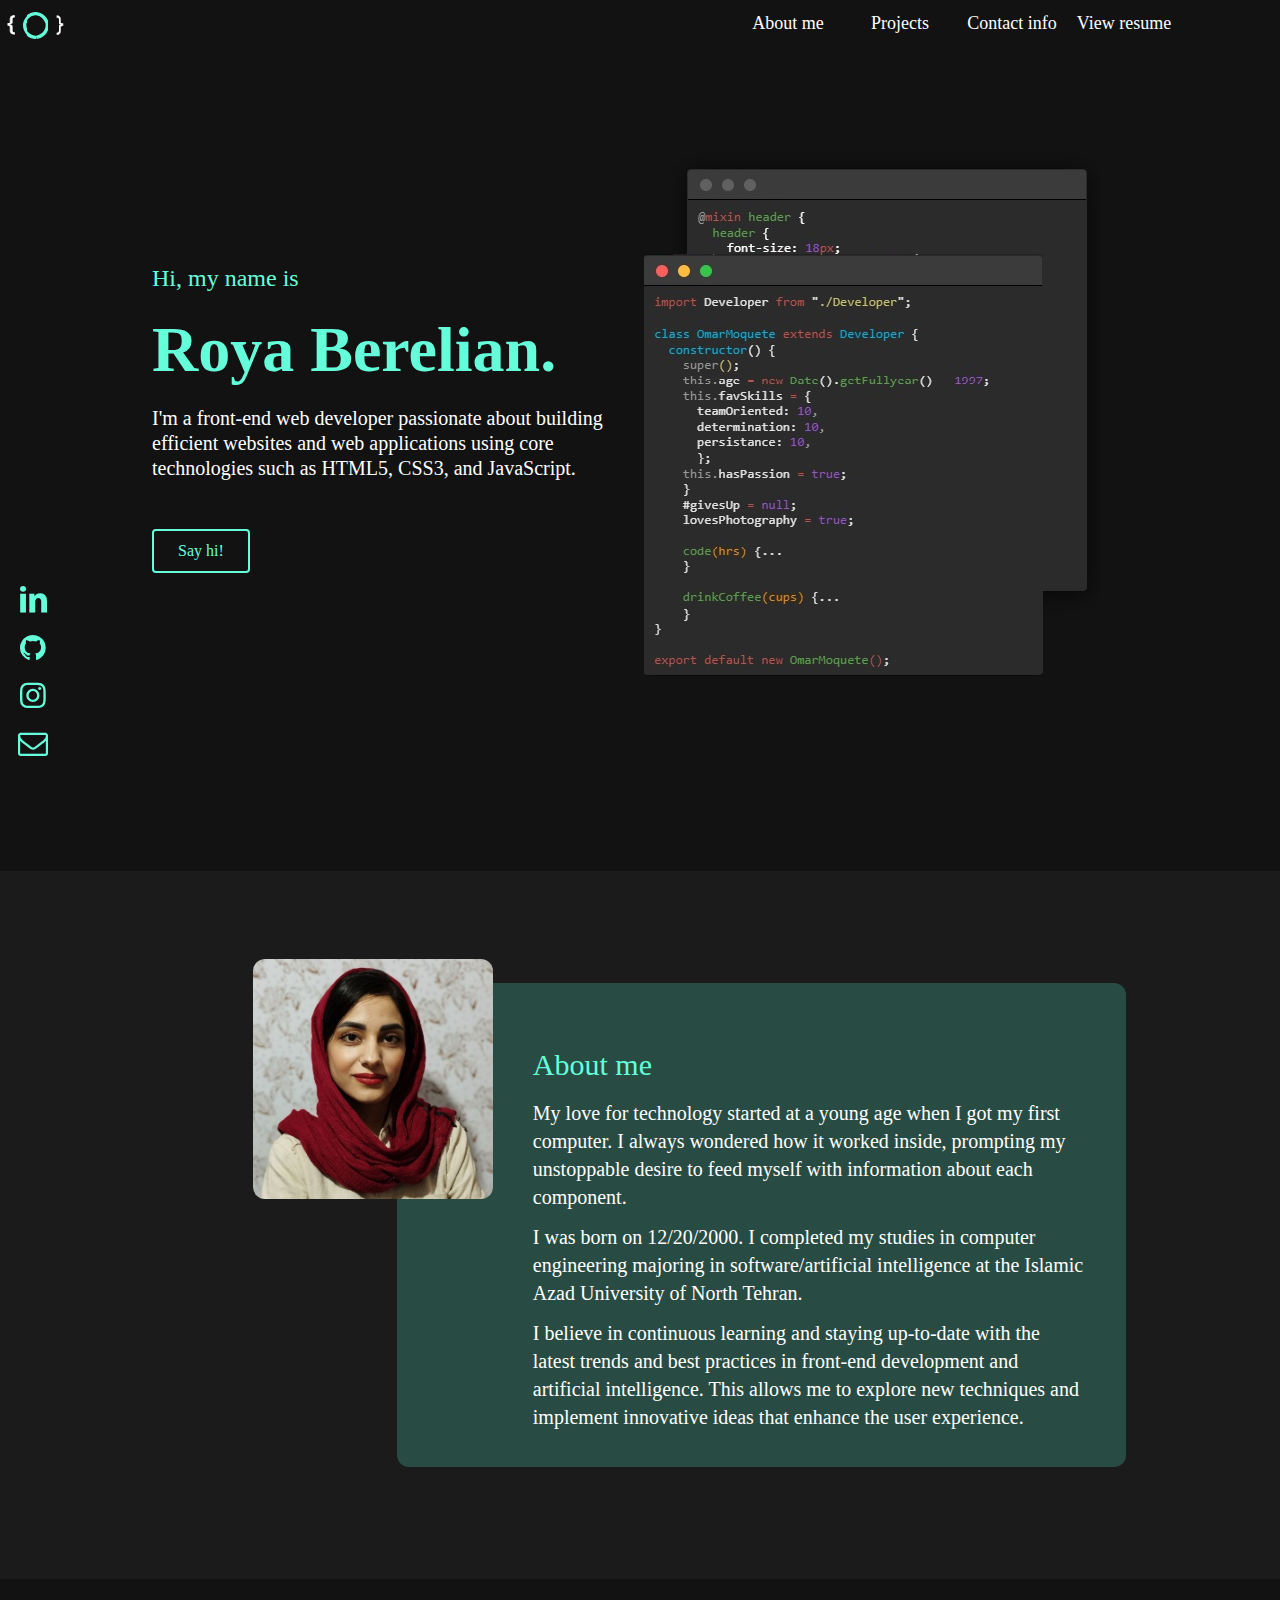
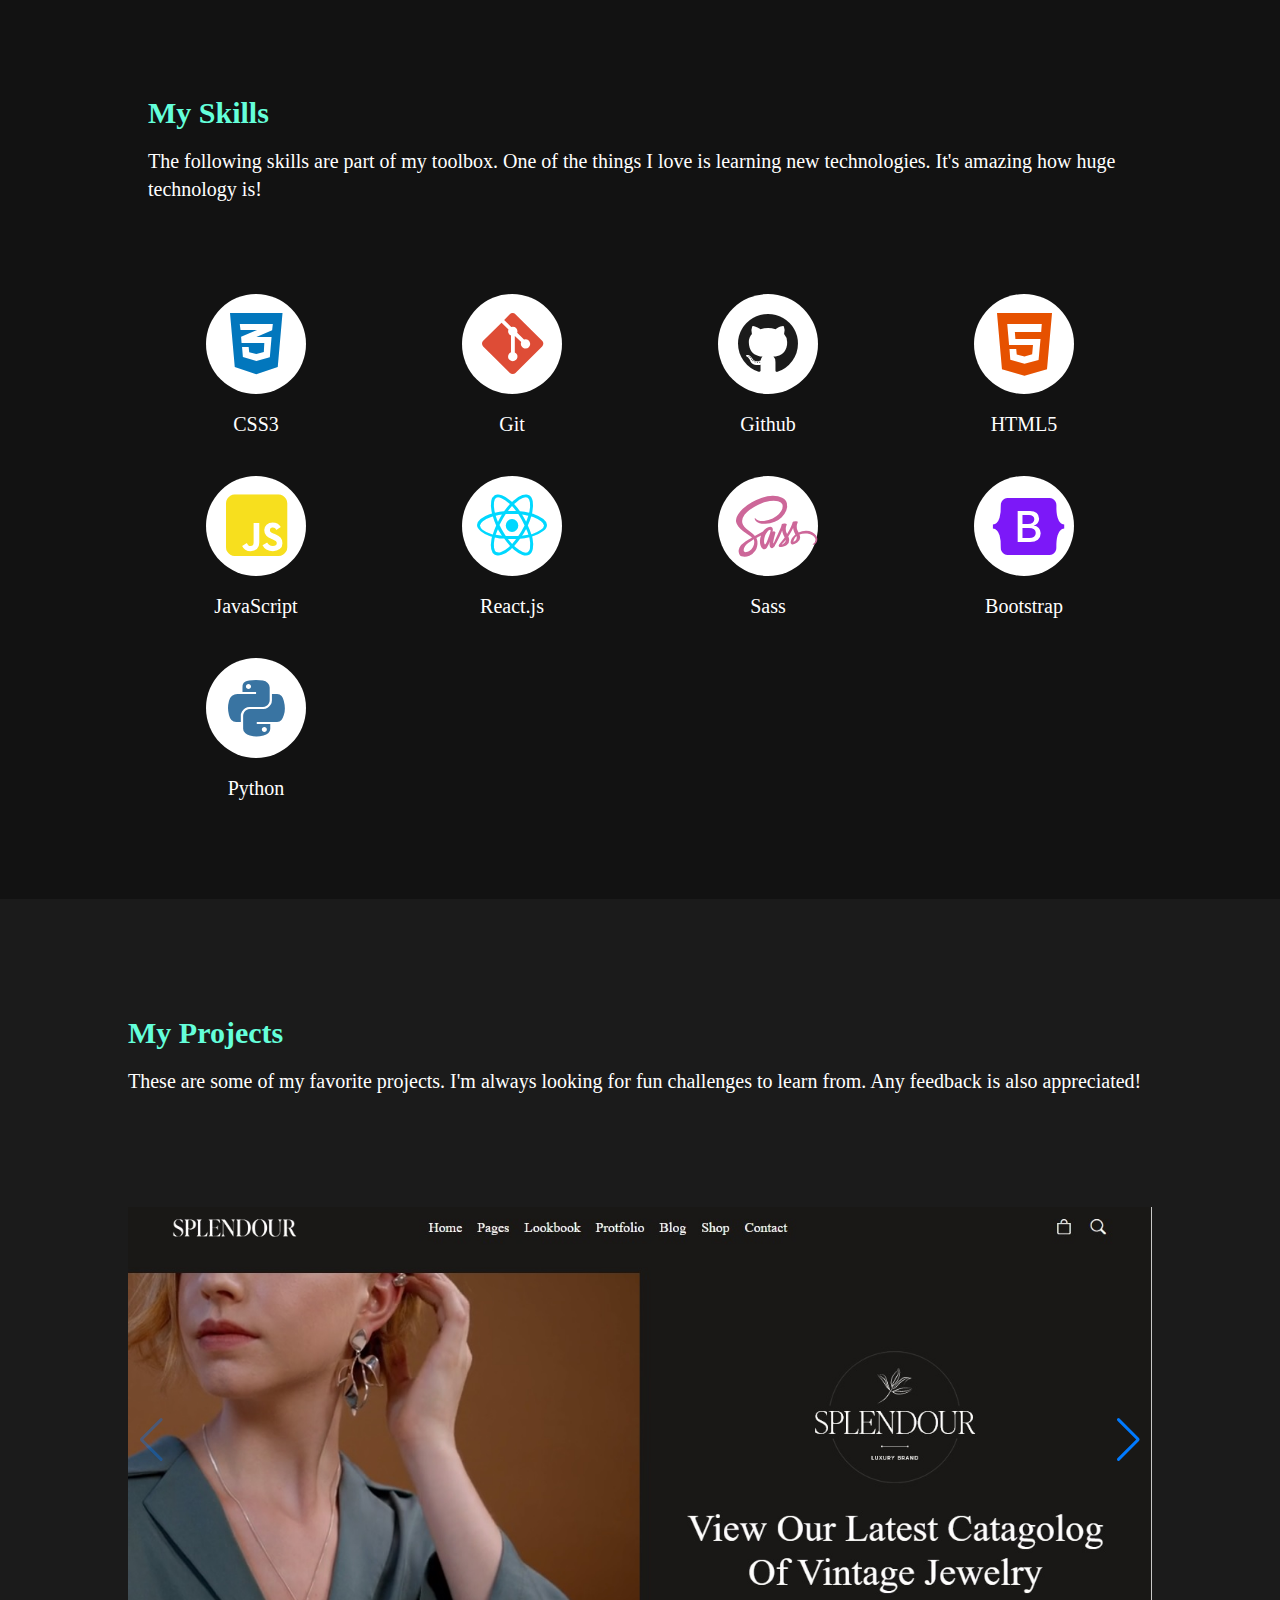
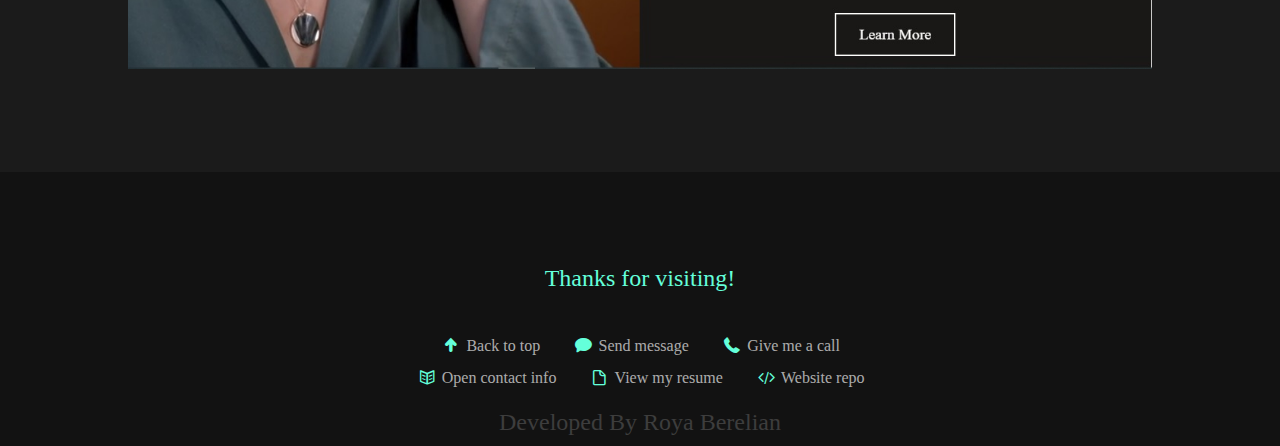
<file: index.html>
<!DOCTYPE html>
<html lang="en">
<head>
    <meta charset="UTF-8">
    <meta name="viewport" content="width=device-width, initial-scale=1.0">
    <title>Document</title>
    <link rel="stylesheet" href="css/output.css">
    <link rel="stylesheet" href="css/fontello-icon/css/fontello.css">
    <link rel="stylesheet" href="https://cdn.jsdelivr.net/npm/swiper@11/swiper-bundle.min.css"/>
    <script src="https://cdn.jsdelivr.net/npm/swiper@11/swiper-bundle.min.js"></script>

    <style>
        
        .swiper {
        width: 100%;
        height: 100%;
        }

        .swiper-slide {
        text-align: center;
        font-size: 18px;
        background: #fff;
        display: flex;
        justify-content: center;
        align-items: center;
        }

        .swiper-slide img {
        display: block;
        width: 100%;
        height: 100%;
        object-fit: cover;
        }
    </style>
</head>
<body>
    <main class="w-full font-font overflow-x-hidden">
        <div class="row bg-bg1">
            <header class="w-full">
                <div class="row w-full justify-between ">
                    <div>
                        <img class="object-cover" src="image/logo2.png" alt="">
                    </div>
                    <div class="flex">
                        <ul class="w-full hidden md:flex *:w-28 ">
                            <li class="flex justify-center items-center text-white text-[18px] hover:text-Aquamarine"><a href="">About me</a></li>
                            <li class="flex justify-center items-center text-white text-[18px] hover:text-Aquamarine"><a href="">Projects</a></li>
                            <li class="flex justify-center items-center text-white text-[18px] hover:text-Aquamarine"><a href="">Contact info</a></li>
                            <li class="flex justify-center items-center text-white text-[18px] hover:text-Aquamarine lg:mr-[100px]"><a href="">View resume</a></li>
                        </ul>
                    </div>
                    <div class="flex md:hidden icon-menu text-white text-3xl m-3"></div>
                </div>
            </header>
            <aside class="fixed bottom-[14vh] left-3">
                <ul class="*:text-Aquamarine *:text-3xl *:mb-3 *:cursor-pointer">
                    <!-- LinkedIn -->
                    <li class="hover:scale-150"><a href="https://www.linkedin.com/in/roya-berelian/" target="_blank"><i class="icon-linkedin "></i></a></li>
                    <!-- GitHub -->
                    <li class="hover:scale-150"><a href="https://github.com/RoyaBerelian" target="_blank"><i class="icon-github-circled"></i></a></li>
                    <!-- Instagram -->
                    <li class="hover:scale-150"><a href="https://www.instagram.com/berelian.web/" target="_blank"><i class="icon-instagram"></i></a></li>
                    <!-- Email -->
                    <li class="hover:scale-150"><a href="https://mail.google.com/royaberelian/" target="_blank"><i class="icon-mail"></i></a></li>

                </ul>
            </aside>
            <!-- ***********section1*********** -->
            <section class="w-full pt-[200px]">
                <div class="row container px-[10vw] mb-[250px] *:w-full *:md:w-1/2 ">
                    <article  class="bg-[#2e2e2e7e] md:bg-[#121212] rounded-2xl">
                        <div class="row *:w-full px-6">
                            <h3 class="text-2xl text-Aquamarine mt-4">Hi, my name is</h3>
                            <h2 class="text-[clamp(2vh,8rem,5vw)] font-extrabold text-Aquamarine my-2">Roya Berelian.</h2>
                            <p class="text-xl text-white font-light leading-tight">I'm a front-end web developer passionate about building efficient websites and web applications using core technologies such as HTML5, CSS3, and JavaScript.
                            </p>
                            <div class="row">
                                <button class="text-Aquamarine border-2 border-Aquamarine rounded w-fit h-fit py-2 px-6 my-12 hover:scale-110 duration-300 hover:bg-Aquamarine/25 ">Say hi!</button>
                            </div>
                        </div>
                    </article>
                    <aside class="hidden md:flex relative">
                        <img class=" absolute -top-24 left-8 z-0" src="image/back.jpg" alt="">
                        <img class=" absolute top-2 left-1 z-10" src="image/front.jpg" alt="">
                    </aside>
                </div>
            </section>
            <!-- **************section2*************** -->
            <section class="w-full bg-bg2">
                <div class="row px-[12vw] justify-center my-28">
                    <figure class="w-fit relative translate-y-14 xl:w-1/4 ">
                        <img class="bg-cover w-44 rounded-full lg:w-60 lg:rounded-xl xl:absolute xl:-right-24 xl:-top-20" src="image/me.jpg" alt="">
                    </figure>
                    <article class="w-full xl:w-3/4 bg-[#3c917d6b] rounded-xl px-10 pt-16 pb-6 xl:pt-12 ">
                        <div class="row *:xl:pl-24">
                            <h2 class="text-3xl text-Aquamarine my-4">About me</h2>
                            <p class="text-xl text-white mb-3">My love for technology started at a young age when I got my first computer. I always wondered how it worked inside, prompting my unstoppable desire to feed myself with information about each component.
                            </p>
                            <p class="text-xl text-white mb-3">I was born on 12/20/2000. I completed my studies in computer engineering majoring in software/artificial intelligence at the Islamic Azad University of North Tehran.
                            </p>
                            <p class="text-xl text-white mb-3">I believe in continuous learning and staying up-to-date with the latest trends and best practices in front-end development and artificial intelligence. This allows me to explore new techniques and implement innovative ideas that enhance the user experience.
                            </p>
                        </div>
                    </article>
                </div>
            </section>  
            <!-- **************section3*************** -->
            <section class="w-full container bg-bg1 py-[100px]">
                <div class="flex flex-wrap mx-[10vw] *:w-full">
                    <article>
                        <div class="row *:ml-5">
                            <h2 class="row text-3xl font-bold text-Aquamarine my-4">My Skills</h2>
                            <p class="row text-xl text-white">The following skills are part of my toolbox. One of the things I
                                love is learning new technologies. It's amazing how huge technology
                                is!
                            </p>
                        </div>
                    </article>
                    <div >
                        <div class="flex flex-wrap pt-[50px] *:my-4 *:flex *:justify-center *:items-center *:w-1/3 *:h-[150px] *:md:w-1/4 *:lg::1/5 *:xl::1/6 ">
                            <!-- css3 -->
                            <div>
                                <div class="w-[100px] h-[100px] *:justify-center *:items-center">
                                    <div class="row icon-css3-alt text-[#0277BD] bg-white rounded-full w-[100px] h-[100px] text-[70px]"></div>
                                    <h2 class="row text-xl my-4 text-white">CSS3</h2>
                                </div>
                            </div>
                            <!-- Git -->
                            <div>
                                <div class="w-[100px] h-[100px] *:justify-center *:items-center">
                                    <div class="row icon-git-alt text-[#DE4C36] bg-white rounded-full w-[100px] h-[100px] text-[70px]"></div>
                                    <h2 class="row text-xl my-4 text-white">Git</h2>
                                </div>
                            </div>
                            <!-- Github -->
                            <div>
                                <div class="w-[100px] h-[100px] *:justify-center *:items-center">
                                    <div class="row icon-github-circled text-[#1B1B1B] bg-white rounded-full w-[100px] h-[100px] text-[70px]"></div>
                                    <h2 class="row text-xl my-4 text-white">Github</h2>
                                </div>
                            </div>
                            <!-- Html5 -->
                            <div>
                                <div class="w-[100px] h-[100px] *:justify-center *:items-center">
                                    <div class="row icon-html5 text-[#E65100] bg-white rounded-full w-[100px] h-[100px] text-[70px]"></div>
                                    <h2 class="row text-xl my-4 text-white">HTML5</h2>
                                </div>
                            </div>
                            <!-- javaScripc -->
                            <div>
                                <div class="w-[100px] h-[100px] *:justify-center *:items-center">
                                    <div class="row icon-square-js text-[#F7DF1E] bg-white rounded-full w-[100px] h-[100px] text-[70px]"></div>
                                    <h2 class="row text-xl my-4 text-white">JavaScript</h2>
                                </div>
                            </div>
                            <!-- React -->
                            <div>
                                <div class="w-[100px] h-[100px] *:justify-center *:items-center">
                                    <div class="row icon-react text-[#00D8FF] bg-white rounded-full w-[100px] h-[100px] text-[70px]"></div>
                                    <h2 class="row text-xl my-4 text-white">React.js</h2>
                                </div>
                            </div>
                            <!-- Sass -->
                            <div>
                                <div class="w-[100px] h-[100px] *:justify-center *:items-center">
                                    <div class="row icon-sass text-[#CD6799] bg-white rounded-full w-[100px] h-[100px] text-[65px]"></div>
                                    <h2 class="row text-xl my-4 text-white">Sass</h2>
                                </div>
                            </div>
                            <!-- bootstrap -->
                            <div>
                                <div class="w-[100px] h-[100px] *:justify-center *:items-center">
                                    <div class="row icon-bootstrap text-[#7C18F8] bg-white rounded-full w-[100px] h-[100px] text-[65px]"></div>
                                    <h2 class="row text-xl my-4 text-white">Bootstrap</h2>
                                </div>
                            </div>
                            <!-- python -->
                            <div>
                                <div class="w-[100px] h-[100px] *:justify-center *:items-center">
                                    <div class="row icon-python text-[#3974a2] bg-white rounded-full w-[100px] h-[100px] text-[65px]"></div>
                                    <h2 class="row text-xl my-4 text-white">Python</h2>
                                </div>
                            </div>
                            
                        </div>
                        
                    </div>
                </div>
            </section>
            <!-- **************section4*************** -->
            <section class="w-full bg-bg2 py-[100px]">
                <div class="flex flex-wrap mx-[10vw] *:w-full">
                    <article class=" mb-28 ">
                        <div class="row">
                            <h2 class="row text-3xl font-bold text-Aquamarine my-4">My Projects</h2>
                            <p class="row text-xl text-white">These are some of my favorite projects. I'm always looking for fun
                                challenges to learn from. Any feedback is also appreciated!
                            </p>
                        </div>
                    </article>
                    <!-- ***slider with js**** -->
                    
                    <div class="swiper mySwiper">
                        <div class="swiper-wrapper">
                            <div class="swiper-slide"><img src="image/project-1.jpg" alt=""></div>
                            <div class="swiper-slide"><img src="image/project-2.jpg" alt=""></div>
                            <div class="swiper-slide"><img src="image/project-3.jpg" alt=""></div>
                            <div class="swiper-slide"><img src="image/project-4.jpg" alt=""></div>
                            <div class="swiper-slide"><img src="image/project-5.jpg" alt=""></div>
                            
                        </div>
                        <div class="swiper-button-next"></div>
                        <div class="swiper-button-prev"></div>
                    </div>
                
                </div>
            </section>
            <!-- **************footer*************** -->
            <footer class="w-full container bg-bg1 pt-[50px]">
                <div class="row *:w-full">
                    <span class="text-2xl text-Aquamarine flex justify-center my-10">Thanks for visiting!</span>
                    <div class="flex justify-center *:row *:text-[#e4e4e4be] *:mx-4">
                        <div>
                            <i class="icon-up text-Aquamarine"></i>
                            <span>Back to top</span>
                        </div>
                        <div>
                            <i class="icon-comment text-Aquamarine"></i>
                            <span>Send message</span>
                        </div>
                        <div>
                            <i class="icon-phone text-Aquamarine"></i>
                            <span>Give me a call</span>
                        </div>
                    </div>

                    <div class="flex justify-center *:row my-2 *:text-[#e4e4e4be] *:mx-4">
                        <div>
                            <i class="icon-book-open text-Aquamarine"></i>
                            <span>Open contact info</span>
                        </div>
                        <div>
                            <i class="icon-doc text-Aquamarine"></i>
                            <span>View my resume</span>
                        </div>
                        <div>
                            <i class="icon-code text-Aquamarine"></i>
                            <span>Website repo</span>
                        </div>
                    </div>
                    
                    <h2 class=" text-2xl text-[#3d3d3d] flex justify-center my-2">Developed By Roya Berelian</h2>
                </div>
            </footer>
        </div> 
    </main>
</body>
<script>
    var swiper = new Swiper(".mySwiper", {
      navigation: {
        nextEl: ".swiper-button-next",
        prevEl: ".swiper-button-prev",
      },
    });
</script>
</html>
</file>
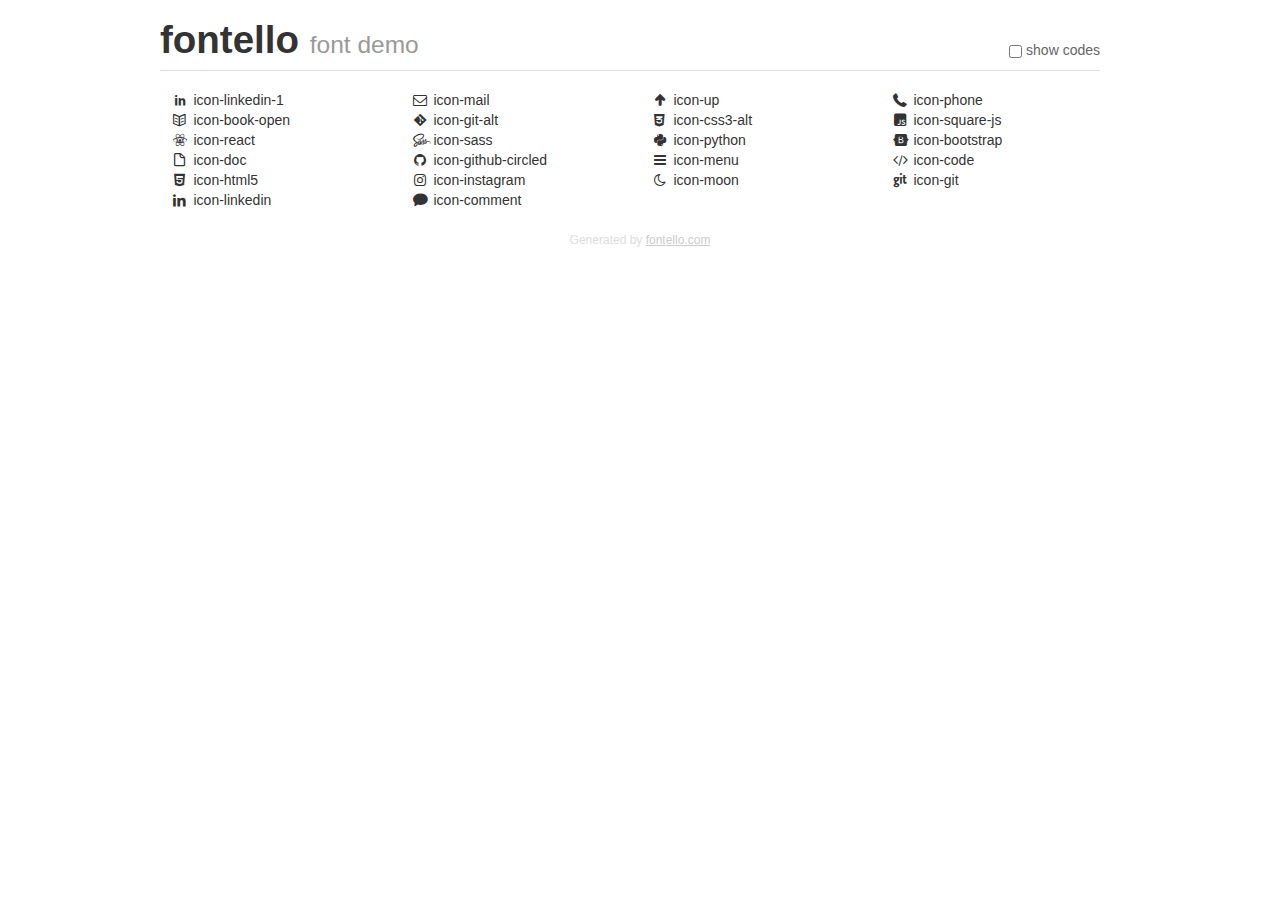
<file: css/fontello-icon/demo.html>
<!DOCTYPE html>
<html>
  <head>
  <!--[if lt IE 9]><script language="javascript" type="text/javascript" src="//html5shim.googlecode.com/svn/trunk/html5.js"></script><![endif]-->
  <meta charset="UTF-8">
  <style>
    html {
      font-size: 100%;
      -webkit-text-size-adjust: 100%;
      -ms-text-size-adjust: 100%;
    }
    a:focus {
      outline: thin dotted #333;
      outline: 5px auto -webkit-focus-ring-color;
      outline-offset: -2px;
    }
    a:hover,
    a:active {
      outline: 0;
    }
    input {
      margin: 0;
      font-size: 100%;
      vertical-align: middle;
      *overflow: visible;
      line-height: normal;
    }
    input::-moz-focus-inner {
      padding: 0;
      border: 0;
    }
    body {
      margin: 0;
      font-family: "Helvetica Neue", Helvetica, Arial, sans-serif;
      font-size: 14px;
      line-height: 20px;
      color: #333;
      background-color: #fff;
    }
    a {
      color: #08c;
      text-decoration: none;
    }
    a:hover {
      color: #005580;
      text-decoration: underline;
    }
    .row {
      margin-left: -20px;
      *zoom: 1;
    }
    .row:before,
    .row:after {
      display: table;
      content: "";
      line-height: 0;
    }
    .row:after {
      clear: both;
    }
    .span3 {
      float: left;
      min-height: 1px;
      margin-left: 20px;
      width: 220px;
    }
    .container {
      width: 940px;
      margin-right: auto;
      margin-left: auto;
      *zoom: 1;
    }
    .container:before,
    .container:after {
      display: table;
      content: "";
      line-height: 0;
    }
    .container:after {
      clear: both;
    }
    small {
      font-size: 85%;
    }
    h1 {
      margin: 10px 0;
      font-family: inherit;
      font-weight: bold;
      line-height: 20px;
      color: inherit;
      text-rendering: optimizelegibility;
      line-height: 40px;
      font-size: 38.5px;
    }
    h1 small {
      font-weight: normal;
      line-height: 1;
      color: #999;
      font-size: 24.5px;
    }

    body {
      margin-top: 90px;
    }
    .header {
      position: fixed;
      top: 0;
      left: 50%;
      margin-left: -480px;
      background-color: #fff;
      border-bottom: 1px solid #ddd;
      padding-top: 10px;
      z-index: 10;
    }
    .footer {
      color: #ddd;
      font-size: 12px;
      text-align: center;
      margin-top: 20px;
    }
    .footer a {
      color: #ccc;
      text-decoration: underline;
    }
    .the-icons {
      font-size: 14px;
      line-height: 24px;
    }
    .switch {
      position: absolute;
      right: 0;
      bottom: 10px;
      color: #666;
    }
    .switch input {
      margin-right: 0.3em;
    }
    .codesOn .i-name {
      display: none;
    }
    .codesOn .i-code {
      display: inline;
    }
    .i-code {
      display: none;
    }
    @font-face {
      font-family: 'fontello';
      src: url('./font/fontello.eot?65410000');
      src: url('./font/fontello.eot?65410000#iefix') format('embedded-opentype'),
           url('./font/fontello.woff?65410000') format('woff'),
           url('./font/fontello.ttf?65410000') format('truetype'),
           url('./font/fontello.svg?65410000#fontello') format('svg');
      font-weight: normal;
      font-style: normal;
    }
    .demo-icon {
      font-family: "fontello";
      font-style: normal;
      font-weight: normal;
      speak: never;
     
      display: inline-block;
      text-decoration: inherit;
      width: 1em;
      margin-right: .2em;
      text-align: center;
      /* opacity: .8; */
     
      /* For safety - reset parent styles, that can break glyph codes*/
      font-variant: normal;
      text-transform: none;
     
      /* fix buttons height, for twitter bootstrap */
      line-height: 1em;
     
      /* Animation center compensation - margins should be symmetric */
      /* remove if not needed */
      margin-left: .2em;
     
      /* You can be more comfortable with increased icons size */
      /* font-size: 120%; */
     
      /* Font smoothing. That was taken from TWBS */
      -webkit-font-smoothing: antialiased;
      -moz-osx-font-smoothing: grayscale;
     
      /* Uncomment for 3D effect */
      /* text-shadow: 1px 1px 1px rgba(127, 127, 127, 0.3); */
    }
    </style>
    <link rel="stylesheet" href="css/animation.css"><!--[if IE 7]><link rel="stylesheet" href="css/" + font.fontname + "-ie7.css"><![endif]-->
    <script>
      function toggleCodes(on) {
        var obj = document.getElementById('icons');
      
        if (on) {
          obj.className += ' codesOn';
        } else {
          obj.className = obj.className.replace(' codesOn', '');
        }
      }
    </script>
  </head>
  <body>
    <div class="container header">
      <h1>fontello <small>font demo</small></h1>
      <label class="switch">
        <input type="checkbox" onclick="toggleCodes(this.checked)">show codes
      </label>
    </div>
    <div class="container" id="icons">
      <div class="row">
        <div class="span3" title="Code: 0xe800">
          <i class="demo-icon icon-linkedin-1">&#xe800;</i> <span class="i-name">icon-linkedin-1</span><span class="i-code">0xe800</span>
        </div>
        <div class="span3" title="Code: 0xe801">
          <i class="demo-icon icon-mail">&#xe801;</i> <span class="i-name">icon-mail</span><span class="i-code">0xe801</span>
        </div>
        <div class="span3" title="Code: 0xe802">
          <i class="demo-icon icon-up">&#xe802;</i> <span class="i-name">icon-up</span><span class="i-code">0xe802</span>
        </div>
        <div class="span3" title="Code: 0xe803">
          <i class="demo-icon icon-phone">&#xe803;</i> <span class="i-name">icon-phone</span><span class="i-code">0xe803</span>
        </div>
      </div>
      <div class="row">
        <div class="span3" title="Code: 0xe804">
          <i class="demo-icon icon-book-open">&#xe804;</i> <span class="i-name">icon-book-open</span><span class="i-code">0xe804</span>
        </div>
        <div class="span3" title="Code: 0xe805">
          <i class="demo-icon icon-git-alt">&#xe805;</i> <span class="i-name">icon-git-alt</span><span class="i-code">0xe805</span>
        </div>
        <div class="span3" title="Code: 0xe806">
          <i class="demo-icon icon-css3-alt">&#xe806;</i> <span class="i-name">icon-css3-alt</span><span class="i-code">0xe806</span>
        </div>
        <div class="span3" title="Code: 0xe807">
          <i class="demo-icon icon-square-js">&#xe807;</i> <span class="i-name">icon-square-js</span><span class="i-code">0xe807</span>
        </div>
      </div>
      <div class="row">
        <div class="span3" title="Code: 0xe808">
          <i class="demo-icon icon-react">&#xe808;</i> <span class="i-name">icon-react</span><span class="i-code">0xe808</span>
        </div>
        <div class="span3" title="Code: 0xe809">
          <i class="demo-icon icon-sass">&#xe809;</i> <span class="i-name">icon-sass</span><span class="i-code">0xe809</span>
        </div>
        <div class="span3" title="Code: 0xe80a">
          <i class="demo-icon icon-python">&#xe80a;</i> <span class="i-name">icon-python</span><span class="i-code">0xe80a</span>
        </div>
        <div class="span3" title="Code: 0xe80b">
          <i class="demo-icon icon-bootstrap">&#xe80b;</i> <span class="i-name">icon-bootstrap</span><span class="i-code">0xe80b</span>
        </div>
      </div>
      <div class="row">
        <div class="span3" title="Code: 0xf04a">
          <i class="demo-icon icon-doc">&#xf04a;</i> <span class="i-name">icon-doc</span><span class="i-code">0xf04a</span>
        </div>
        <div class="span3" title="Code: 0xf09b">
          <i class="demo-icon icon-github-circled">&#xf09b;</i> <span class="i-name">icon-github-circled</span><span class="i-code">0xf09b</span>
        </div>
        <div class="span3" title="Code: 0xf0c9">
          <i class="demo-icon icon-menu">&#xf0c9;</i> <span class="i-name">icon-menu</span><span class="i-code">0xf0c9</span>
        </div>
        <div class="span3" title="Code: 0xf121">
          <i class="demo-icon icon-code">&#xf121;</i> <span class="i-name">icon-code</span><span class="i-code">0xf121</span>
        </div>
      </div>
      <div class="row">
        <div class="span3" title="Code: 0xf13b">
          <i class="demo-icon icon-html5">&#xf13b;</i> <span class="i-name">icon-html5</span><span class="i-code">0xf13b</span>
        </div>
        <div class="span3" title="Code: 0xf16d">
          <i class="demo-icon icon-instagram">&#xf16d;</i> <span class="i-name">icon-instagram</span><span class="i-code">0xf16d</span>
        </div>
        <div class="span3" title="Code: 0xf186">
          <i class="demo-icon icon-moon">&#xf186;</i> <span class="i-name">icon-moon</span><span class="i-code">0xf186</span>
        </div>
        <div class="span3" title="Code: 0xf1d3">
          <i class="demo-icon icon-git">&#xf1d3;</i> <span class="i-name">icon-git</span><span class="i-code">0xf1d3</span>
        </div>
      </div>
      <div class="row">
        <div class="span3" title="Code: 0xf318">
          <i class="demo-icon icon-linkedin">&#xf318;</i> <span class="i-name">icon-linkedin</span><span class="i-code">0xf318</span>
        </div>
        <div class="span3" title="Code: 0xf4ac">
          <i class="demo-icon icon-comment">&#xf4ac;</i> <span class="i-name">icon-comment</span><span class="i-code">0xf4ac</span>
        </div>
      </div>
    </div>
    <div class="container footer">Generated by <a href="https://fontello.com">fontello.com</a></div>
  </body>
</html>
</file>
<file: css/fontello-icon/css/fontello.css>
@font-face {
  font-family: 'fontello';
  src: url('../font/fontello.eot?15685098');
  src: url('../font/fontello.eot?15685098#iefix') format('embedded-opentype'),
       url('../font/fontello.woff2?15685098') format('woff2'),
       url('../font/fontello.woff?15685098') format('woff'),
       url('../font/fontello.ttf?15685098') format('truetype'),
       url('../font/fontello.svg?15685098#fontello') format('svg');
  font-weight: normal;
  font-style: normal;
}
/* Chrome hack: SVG is rendered more smooth in Windozze. 100% magic, uncomment if you need it. */
/* Note, that will break hinting! In other OS-es font will be not as sharp as it could be */
/*
@media screen and (-webkit-min-device-pixel-ratio:0) {
  @font-face {
    font-family: 'fontello';
    src: url('../font/fontello.svg?15685098#fontello') format('svg');
  }
}
*/
[class^="icon-"]:before, [class*=" icon-"]:before {
  font-family: "fontello";
  font-style: normal;
  font-weight: normal;
  speak: never;

  display: inline-block;
  text-decoration: inherit;
  width: 1em;
  margin-right: .2em;
  text-align: center;
  /* opacity: .8; */

  /* For safety - reset parent styles, that can break glyph codes*/
  font-variant: normal;
  text-transform: none;

  /* fix buttons height, for twitter bootstrap */
  line-height: 1em;

  /* Animation center compensation - margins should be symmetric */
  /* remove if not needed */
  margin-left: .2em;

  /* you can be more comfortable with increased icons size */
  /* font-size: 120%; */

  /* Font smoothing. That was taken from TWBS */
  -webkit-font-smoothing: antialiased;
  -moz-osx-font-smoothing: grayscale;

  /* Uncomment for 3D effect */
  /* text-shadow: 1px 1px 1px rgba(127, 127, 127, 0.3); */
}

.icon-linkedin-1:before { content: '\e800'; } /* '' */
.icon-mail:before { content: '\e801'; } /* '' */
.icon-up:before { content: '\e802'; } /* '' */
.icon-phone:before { content: '\e803'; } /* '' */
.icon-book-open:before { content: '\e804'; } /* '' */
.icon-git-alt:before { content: '\e805'; } /* '' */
.icon-css3-alt:before { content: '\e806'; } /* '' */
.icon-square-js:before { content: '\e807'; } /* '' */
.icon-react:before { content: '\e808'; } /* '' */
.icon-sass:before { content: '\e809'; } /* '' */
.icon-python:before { content: '\e80a'; } /* '' */
.icon-bootstrap:before { content: '\e80b'; } /* '' */
.icon-doc:before { content: '\f04a'; } /* '' */
.icon-github-circled:before { content: '\f09b'; } /* '' */
.icon-menu:before { content: '\f0c9'; } /* '' */
.icon-code:before { content: '\f121'; } /* '' */
.icon-html5:before { content: '\f13b'; } /* '' */
.icon-instagram:before { content: '\f16d'; } /* '' */
.icon-moon:before { content: '\f186'; } /* '' */
.icon-git:before { content: '\f1d3'; } /* '' */
.icon-linkedin:before { content: '\f318'; } /* '' */
.icon-comment:before { content: '\f4ac'; } /* '' */
</file>
<file: css/output.css>
/*
! tailwindcss v3.4.3 | MIT License | https://tailwindcss.com
*/

/*
1. Prevent padding and border from affecting element width. (https://github.com/mozdevs/cssremedy/issues/4)
2. Allow adding a border to an element by just adding a border-width. (https://github.com/tailwindcss/tailwindcss/pull/116)
*/

*,
::before,
::after {
  box-sizing: border-box;
  /* 1 */
  border-width: 0;
  /* 2 */
  border-style: solid;
  /* 2 */
  border-color: #e5e7eb;
  /* 2 */
}

::before,
::after {
  --tw-content: '';
}

/*
1. Use a consistent sensible line-height in all browsers.
2. Prevent adjustments of font size after orientation changes in iOS.
3. Use a more readable tab size.
4. Use the user's configured `sans` font-family by default.
5. Use the user's configured `sans` font-feature-settings by default.
6. Use the user's configured `sans` font-variation-settings by default.
7. Disable tap highlights on iOS
*/

html,
:host {
  line-height: 1.5;
  /* 1 */
  -webkit-text-size-adjust: 100%;
  /* 2 */
  -moz-tab-size: 4;
  /* 3 */
  -o-tab-size: 4;
     tab-size: 4;
  /* 3 */
  font-family: ui-sans-serif, system-ui, sans-serif, "Apple Color Emoji", "Segoe UI Emoji", "Segoe UI Symbol", "Noto Color Emoji";
  /* 4 */
  font-feature-settings: normal;
  /* 5 */
  font-variation-settings: normal;
  /* 6 */
  -webkit-tap-highlight-color: transparent;
  /* 7 */
}

/*
1. Remove the margin in all browsers.
2. Inherit line-height from `html` so users can set them as a class directly on the `html` element.
*/

body {
  margin: 0;
  /* 1 */
  line-height: inherit;
  /* 2 */
}

/*
1. Add the correct height in Firefox.
2. Correct the inheritance of border color in Firefox. (https://bugzilla.mozilla.org/show_bug.cgi?id=190655)
3. Ensure horizontal rules are visible by default.
*/

hr {
  height: 0;
  /* 1 */
  color: inherit;
  /* 2 */
  border-top-width: 1px;
  /* 3 */
}

/*
Add the correct text decoration in Chrome, Edge, and Safari.
*/

abbr:where([title]) {
  -webkit-text-decoration: underline dotted;
          text-decoration: underline dotted;
}

/*
Remove the default font size and weight for headings.
*/

h1,
h2,
h3,
h4,
h5,
h6 {
  font-size: inherit;
  font-weight: inherit;
}

/*
Reset links to optimize for opt-in styling instead of opt-out.
*/

a {
  color: inherit;
  text-decoration: inherit;
}

/*
Add the correct font weight in Edge and Safari.
*/

b,
strong {
  font-weight: bolder;
}

/*
1. Use the user's configured `mono` font-family by default.
2. Use the user's configured `mono` font-feature-settings by default.
3. Use the user's configured `mono` font-variation-settings by default.
4. Correct the odd `em` font sizing in all browsers.
*/

code,
kbd,
samp,
pre {
  font-family: ui-monospace, SFMono-Regular, Menlo, Monaco, Consolas, "Liberation Mono", "Courier New", monospace;
  /* 1 */
  font-feature-settings: normal;
  /* 2 */
  font-variation-settings: normal;
  /* 3 */
  font-size: 1em;
  /* 4 */
}

/*
Add the correct font size in all browsers.
*/

small {
  font-size: 80%;
}

/*
Prevent `sub` and `sup` elements from affecting the line height in all browsers.
*/

sub,
sup {
  font-size: 75%;
  line-height: 0;
  position: relative;
  vertical-align: baseline;
}

sub {
  bottom: -0.25em;
}

sup {
  top: -0.5em;
}

/*
1. Remove text indentation from table contents in Chrome and Safari. (https://bugs.chromium.org/p/chromium/issues/detail?id=999088, https://bugs.webkit.org/show_bug.cgi?id=201297)
2. Correct table border color inheritance in all Chrome and Safari. (https://bugs.chromium.org/p/chromium/issues/detail?id=935729, https://bugs.webkit.org/show_bug.cgi?id=195016)
3. Remove gaps between table borders by default.
*/

table {
  text-indent: 0;
  /* 1 */
  border-color: inherit;
  /* 2 */
  border-collapse: collapse;
  /* 3 */
}

/*
1. Change the font styles in all browsers.
2. Remove the margin in Firefox and Safari.
3. Remove default padding in all browsers.
*/

button,
input,
optgroup,
select,
textarea {
  font-family: inherit;
  /* 1 */
  font-feature-settings: inherit;
  /* 1 */
  font-variation-settings: inherit;
  /* 1 */
  font-size: 100%;
  /* 1 */
  font-weight: inherit;
  /* 1 */
  line-height: inherit;
  /* 1 */
  letter-spacing: inherit;
  /* 1 */
  color: inherit;
  /* 1 */
  margin: 0;
  /* 2 */
  padding: 0;
  /* 3 */
}

/*
Remove the inheritance of text transform in Edge and Firefox.
*/

button,
select {
  text-transform: none;
}

/*
1. Correct the inability to style clickable types in iOS and Safari.
2. Remove default button styles.
*/

button,
input:where([type='button']),
input:where([type='reset']),
input:where([type='submit']) {
  -webkit-appearance: button;
  /* 1 */
  background-color: transparent;
  /* 2 */
  background-image: none;
  /* 2 */
}

/*
Use the modern Firefox focus style for all focusable elements.
*/

:-moz-focusring {
  outline: auto;
}

/*
Remove the additional `:invalid` styles in Firefox. (https://github.com/mozilla/gecko-dev/blob/2f9eacd9d3d995c937b4251a5557d95d494c9be1/layout/style/res/forms.css#L728-L737)
*/

:-moz-ui-invalid {
  box-shadow: none;
}

/*
Add the correct vertical alignment in Chrome and Firefox.
*/

progress {
  vertical-align: baseline;
}

/*
Correct the cursor style of increment and decrement buttons in Safari.
*/

::-webkit-inner-spin-button,
::-webkit-outer-spin-button {
  height: auto;
}

/*
1. Correct the odd appearance in Chrome and Safari.
2. Correct the outline style in Safari.
*/

[type='search'] {
  -webkit-appearance: textfield;
  /* 1 */
  outline-offset: -2px;
  /* 2 */
}

/*
Remove the inner padding in Chrome and Safari on macOS.
*/

::-webkit-search-decoration {
  -webkit-appearance: none;
}

/*
1. Correct the inability to style clickable types in iOS and Safari.
2. Change font properties to `inherit` in Safari.
*/

::-webkit-file-upload-button {
  -webkit-appearance: button;
  /* 1 */
  font: inherit;
  /* 2 */
}

/*
Add the correct display in Chrome and Safari.
*/

summary {
  display: list-item;
}

/*
Removes the default spacing and border for appropriate elements.
*/

blockquote,
dl,
dd,
h1,
h2,
h3,
h4,
h5,
h6,
hr,
figure,
p,
pre {
  margin: 0;
}

fieldset {
  margin: 0;
  padding: 0;
}

legend {
  padding: 0;
}

ol,
ul,
menu {
  list-style: none;
  margin: 0;
  padding: 0;
}

/*
Reset default styling for dialogs.
*/

dialog {
  padding: 0;
}

/*
Prevent resizing textareas horizontally by default.
*/

textarea {
  resize: vertical;
}

/*
1. Reset the default placeholder opacity in Firefox. (https://github.com/tailwindlabs/tailwindcss/issues/3300)
2. Set the default placeholder color to the user's configured gray 400 color.
*/

input::-moz-placeholder, textarea::-moz-placeholder {
  opacity: 1;
  /* 1 */
  color: #9ca3af;
  /* 2 */
}

input::placeholder,
textarea::placeholder {
  opacity: 1;
  /* 1 */
  color: #9ca3af;
  /* 2 */
}

/*
Set the default cursor for buttons.
*/

button,
[role="button"] {
  cursor: pointer;
}

/*
Make sure disabled buttons don't get the pointer cursor.
*/

:disabled {
  cursor: default;
}

/*
1. Make replaced elements `display: block` by default. (https://github.com/mozdevs/cssremedy/issues/14)
2. Add `vertical-align: middle` to align replaced elements more sensibly by default. (https://github.com/jensimmons/cssremedy/issues/14#issuecomment-634934210)
   This can trigger a poorly considered lint error in some tools but is included by design.
*/

img,
svg,
video,
canvas,
audio,
iframe,
embed,
object {
  display: block;
  /* 1 */
  vertical-align: middle;
  /* 2 */
}

/*
Constrain images and videos to the parent width and preserve their intrinsic aspect ratio. (https://github.com/mozdevs/cssremedy/issues/14)
*/

img,
video {
  max-width: 100%;
  height: auto;
}

/* Make elements with the HTML hidden attribute stay hidden by default */

[hidden] {
  display: none;
}

*, ::before, ::after {
  --tw-border-spacing-x: 0;
  --tw-border-spacing-y: 0;
  --tw-translate-x: 0;
  --tw-translate-y: 0;
  --tw-rotate: 0;
  --tw-skew-x: 0;
  --tw-skew-y: 0;
  --tw-scale-x: 1;
  --tw-scale-y: 1;
  --tw-pan-x:  ;
  --tw-pan-y:  ;
  --tw-pinch-zoom:  ;
  --tw-scroll-snap-strictness: proximity;
  --tw-gradient-from-position:  ;
  --tw-gradient-via-position:  ;
  --tw-gradient-to-position:  ;
  --tw-ordinal:  ;
  --tw-slashed-zero:  ;
  --tw-numeric-figure:  ;
  --tw-numeric-spacing:  ;
  --tw-numeric-fraction:  ;
  --tw-ring-inset:  ;
  --tw-ring-offset-width: 0px;
  --tw-ring-offset-color: #fff;
  --tw-ring-color: rgb(59 130 246 / 0.5);
  --tw-ring-offset-shadow: 0 0 #0000;
  --tw-ring-shadow: 0 0 #0000;
  --tw-shadow: 0 0 #0000;
  --tw-shadow-colored: 0 0 #0000;
  --tw-blur:  ;
  --tw-brightness:  ;
  --tw-contrast:  ;
  --tw-grayscale:  ;
  --tw-hue-rotate:  ;
  --tw-invert:  ;
  --tw-saturate:  ;
  --tw-sepia:  ;
  --tw-drop-shadow:  ;
  --tw-backdrop-blur:  ;
  --tw-backdrop-brightness:  ;
  --tw-backdrop-contrast:  ;
  --tw-backdrop-grayscale:  ;
  --tw-backdrop-hue-rotate:  ;
  --tw-backdrop-invert:  ;
  --tw-backdrop-opacity:  ;
  --tw-backdrop-saturate:  ;
  --tw-backdrop-sepia:  ;
  --tw-contain-size:  ;
  --tw-contain-layout:  ;
  --tw-contain-paint:  ;
  --tw-contain-style:  ;
}

::backdrop {
  --tw-border-spacing-x: 0;
  --tw-border-spacing-y: 0;
  --tw-translate-x: 0;
  --tw-translate-y: 0;
  --tw-rotate: 0;
  --tw-skew-x: 0;
  --tw-skew-y: 0;
  --tw-scale-x: 1;
  --tw-scale-y: 1;
  --tw-pan-x:  ;
  --tw-pan-y:  ;
  --tw-pinch-zoom:  ;
  --tw-scroll-snap-strictness: proximity;
  --tw-gradient-from-position:  ;
  --tw-gradient-via-position:  ;
  --tw-gradient-to-position:  ;
  --tw-ordinal:  ;
  --tw-slashed-zero:  ;
  --tw-numeric-figure:  ;
  --tw-numeric-spacing:  ;
  --tw-numeric-fraction:  ;
  --tw-ring-inset:  ;
  --tw-ring-offset-width: 0px;
  --tw-ring-offset-color: #fff;
  --tw-ring-color: rgb(59 130 246 / 0.5);
  --tw-ring-offset-shadow: 0 0 #0000;
  --tw-ring-shadow: 0 0 #0000;
  --tw-shadow: 0 0 #0000;
  --tw-shadow-colored: 0 0 #0000;
  --tw-blur:  ;
  --tw-brightness:  ;
  --tw-contrast:  ;
  --tw-grayscale:  ;
  --tw-hue-rotate:  ;
  --tw-invert:  ;
  --tw-saturate:  ;
  --tw-sepia:  ;
  --tw-drop-shadow:  ;
  --tw-backdrop-blur:  ;
  --tw-backdrop-brightness:  ;
  --tw-backdrop-contrast:  ;
  --tw-backdrop-grayscale:  ;
  --tw-backdrop-hue-rotate:  ;
  --tw-backdrop-invert:  ;
  --tw-backdrop-opacity:  ;
  --tw-backdrop-saturate:  ;
  --tw-backdrop-sepia:  ;
  --tw-contain-size:  ;
  --tw-contain-layout:  ;
  --tw-contain-paint:  ;
  --tw-contain-style:  ;
}

.container {
  width: 100%;
}

@media (min-width: 640px) {
  .container {
    max-width: 640px;
  }
}

@media (min-width: 768px) {
  .container {
    max-width: 768px;
  }
}

@media (min-width: 1024px) {
  .container {
    max-width: 1024px;
  }
}

@media (min-width: 1280px) {
  .container {
    max-width: 1280px;
  }
}

@media (min-width: 1536px) {
  .container {
    max-width: 1536px;
  }
}

.visible {
  visibility: visible;
}

.fixed {
  position: fixed;
}

.absolute {
  position: absolute;
}

.relative {
  position: relative;
}

.-top-24 {
  top: -6rem;
}

.bottom-\[14vh\] {
  bottom: 14vh;
}

.left-1 {
  left: 0.25rem;
}

.left-3 {
  left: 0.75rem;
}

.left-8 {
  left: 2rem;
}

.top-2 {
  top: 0.5rem;
}

.z-0 {
  z-index: 0;
}

.z-10 {
  z-index: 10;
}

.m-3 {
  margin: 0.75rem;
}

.mx-\[10vw\] {
  margin-left: 10vw;
  margin-right: 10vw;
}

.my-10 {
  margin-top: 2.5rem;
  margin-bottom: 2.5rem;
}

.my-12 {
  margin-top: 3rem;
  margin-bottom: 3rem;
}

.my-2 {
  margin-top: 0.5rem;
  margin-bottom: 0.5rem;
}

.my-28 {
  margin-top: 7rem;
  margin-bottom: 7rem;
}

.my-4 {
  margin-top: 1rem;
  margin-bottom: 1rem;
}

.mb-28 {
  margin-bottom: 7rem;
}

.mb-3 {
  margin-bottom: 0.75rem;
}

.mb-\[250px\] {
  margin-bottom: 250px;
}

.mt-4 {
  margin-top: 1rem;
}

.block {
  display: block;
}

.inline {
  display: inline;
}

.flex {
  display: flex;
}

.table {
  display: table;
}

.hidden {
  display: none;
}

.h-\[100px\] {
  height: 100px;
}

.h-fit {
  height: -moz-fit-content;
  height: fit-content;
}

.w-44 {
  width: 11rem;
}

.w-\[100px\] {
  width: 100px;
}

.w-fit {
  width: -moz-fit-content;
  width: fit-content;
}

.w-full {
  width: 100%;
}

.translate-y-14 {
  --tw-translate-y: 3.5rem;
  transform: translate(var(--tw-translate-x), var(--tw-translate-y)) rotate(var(--tw-rotate)) skewX(var(--tw-skew-x)) skewY(var(--tw-skew-y)) scaleX(var(--tw-scale-x)) scaleY(var(--tw-scale-y));
}

.flex-wrap {
  flex-wrap: wrap;
}

.items-center {
  align-items: center;
}

.justify-center {
  justify-content: center;
}

.justify-between {
  justify-content: space-between;
}

.overflow-x-hidden {
  overflow-x: hidden;
}

.rounded {
  border-radius: 0.25rem;
}

.rounded-2xl {
  border-radius: 1rem;
}

.rounded-full {
  border-radius: 9999px;
}

.rounded-xl {
  border-radius: 0.75rem;
}

.border {
  border-width: 1px;
}

.border-2 {
  border-width: 2px;
}

.border-Aquamarine {
  --tw-border-opacity: 1;
  border-color: rgb(100 255 218 / var(--tw-border-opacity));
}

.bg-\[\#2e2e2e7e\] {
  background-color: #2e2e2e7e;
}

.bg-\[\#3c917d6b\] {
  background-color: #3c917d6b;
}

.bg-bg1 {
  --tw-bg-opacity: 1;
  background-color: rgb(18 18 18 / var(--tw-bg-opacity));
}

.bg-bg2 {
  --tw-bg-opacity: 1;
  background-color: rgb(27 27 27 / var(--tw-bg-opacity));
}

.bg-white {
  --tw-bg-opacity: 1;
  background-color: rgb(255 255 255 / var(--tw-bg-opacity));
}

.bg-cover {
  background-size: cover;
}

.object-cover {
  -o-object-fit: cover;
     object-fit: cover;
}

.px-10 {
  padding-left: 2.5rem;
  padding-right: 2.5rem;
}

.px-6 {
  padding-left: 1.5rem;
  padding-right: 1.5rem;
}

.px-\[10vw\] {
  padding-left: 10vw;
  padding-right: 10vw;
}

.px-\[12vw\] {
  padding-left: 12vw;
  padding-right: 12vw;
}

.py-2 {
  padding-top: 0.5rem;
  padding-bottom: 0.5rem;
}

.py-\[100px\] {
  padding-top: 100px;
  padding-bottom: 100px;
}

.pb-6 {
  padding-bottom: 1.5rem;
}

.pt-16 {
  padding-top: 4rem;
}

.pt-\[200px\] {
  padding-top: 200px;
}

.pt-\[50px\] {
  padding-top: 50px;
}

.font-font {
  font-family: "my-font";
}

.text-2xl {
  font-size: 1.5rem;
  line-height: 2rem;
}

.text-3xl {
  font-size: 1.875rem;
  line-height: 2.25rem;
}

.text-\[18px\] {
  font-size: 18px;
}

.text-\[65px\] {
  font-size: 65px;
}

.text-\[70px\] {
  font-size: 70px;
}

.text-\[clamp\(2vh\2c 8rem\2c 5vw\)\] {
  font-size: clamp(2vh,8rem,5vw);
}

.text-xl {
  font-size: 1.25rem;
  line-height: 1.75rem;
}

.font-bold {
  font-weight: 700;
}

.font-extrabold {
  font-weight: 800;
}

.font-light {
  font-weight: 300;
}

.leading-tight {
  line-height: 1.25;
}

.text-Aquamarine {
  --tw-text-opacity: 1;
  color: rgb(100 255 218 / var(--tw-text-opacity));
}

.text-\[\#00D8FF\] {
  --tw-text-opacity: 1;
  color: rgb(0 216 255 / var(--tw-text-opacity));
}

.text-\[\#0277BD\] {
  --tw-text-opacity: 1;
  color: rgb(2 119 189 / var(--tw-text-opacity));
}

.text-\[\#1B1B1B\] {
  --tw-text-opacity: 1;
  color: rgb(27 27 27 / var(--tw-text-opacity));
}

.text-\[\#3974a2\] {
  --tw-text-opacity: 1;
  color: rgb(57 116 162 / var(--tw-text-opacity));
}

.text-\[\#3d3d3d\] {
  --tw-text-opacity: 1;
  color: rgb(61 61 61 / var(--tw-text-opacity));
}

.text-\[\#7C18F8\] {
  --tw-text-opacity: 1;
  color: rgb(124 24 248 / var(--tw-text-opacity));
}

.text-\[\#CD6799\] {
  --tw-text-opacity: 1;
  color: rgb(205 103 153 / var(--tw-text-opacity));
}

.text-\[\#DE4C36\] {
  --tw-text-opacity: 1;
  color: rgb(222 76 54 / var(--tw-text-opacity));
}

.text-\[\#E65100\] {
  --tw-text-opacity: 1;
  color: rgb(230 81 0 / var(--tw-text-opacity));
}

.text-\[\#F7DF1E\] {
  --tw-text-opacity: 1;
  color: rgb(247 223 30 / var(--tw-text-opacity));
}

.text-white {
  --tw-text-opacity: 1;
  color: rgb(255 255 255 / var(--tw-text-opacity));
}

.underline {
  text-decoration-line: underline;
}

.antialiased {
  -webkit-font-smoothing: antialiased;
  -moz-osx-font-smoothing: grayscale;
}

.outline {
  outline-style: solid;
}

.grayscale {
  --tw-grayscale: grayscale(100%);
  filter: var(--tw-blur) var(--tw-brightness) var(--tw-contrast) var(--tw-grayscale) var(--tw-hue-rotate) var(--tw-invert) var(--tw-saturate) var(--tw-sepia) var(--tw-drop-shadow);
}

.duration-300 {
  transition-duration: 300ms;
}

@font-face {
  font-family: 'my-font';

  font-style: normal;

  font-weight: 400;

  font-display: swap;

  src: url(.../fonts/Roboto-Medium.ttf) format('');
}

.row {
  display: flex;
  flex-wrap: wrap;
  width: 100%;
}

.\*\:mx-4 > * {
  margin-left: 1rem;
  margin-right: 1rem;
}

.\*\:my-4 > * {
  margin-top: 1rem;
  margin-bottom: 1rem;
}

.\*\:mb-3 > * {
  margin-bottom: 0.75rem;
}

.\*\:ml-5 > * {
  margin-left: 1.25rem;
}

.\*\:flex > * {
  display: flex;
}

.\*\:h-\[150px\] > * {
  height: 150px;
}

.\*\:w-1\/3 > * {
  width: 33.333333%;
}

.\*\:w-28 > * {
  width: 7rem;
}

.\*\:w-full > * {
  width: 100%;
}

.\*\:cursor-pointer > * {
  cursor: pointer;
}

.\*\:items-center > * {
  align-items: center;
}

.\*\:justify-center > * {
  justify-content: center;
}

.\*\:text-3xl > * {
  font-size: 1.875rem;
  line-height: 2.25rem;
}

.\*\:text-Aquamarine > * {
  --tw-text-opacity: 1;
  color: rgb(100 255 218 / var(--tw-text-opacity));
}

.\*\:text-\[\#e4e4e4be\] > * {
  color: #e4e4e4be;
}

.hover\:scale-110:hover {
  --tw-scale-x: 1.1;
  --tw-scale-y: 1.1;
  transform: translate(var(--tw-translate-x), var(--tw-translate-y)) rotate(var(--tw-rotate)) skewX(var(--tw-skew-x)) skewY(var(--tw-skew-y)) scaleX(var(--tw-scale-x)) scaleY(var(--tw-scale-y));
}

.hover\:scale-150:hover {
  --tw-scale-x: 1.5;
  --tw-scale-y: 1.5;
  transform: translate(var(--tw-translate-x), var(--tw-translate-y)) rotate(var(--tw-rotate)) skewX(var(--tw-skew-x)) skewY(var(--tw-skew-y)) scaleX(var(--tw-scale-x)) scaleY(var(--tw-scale-y));
}

.hover\:bg-Aquamarine\/25:hover {
  background-color: rgb(100 255 218 / 0.25);
}

.hover\:text-Aquamarine:hover {
  --tw-text-opacity: 1;
  color: rgb(100 255 218 / var(--tw-text-opacity));
}

@media (min-width: 768px) {
  .md\:flex {
    display: flex;
  }

  .md\:hidden {
    display: none;
  }

  .md\:bg-\[\#121212\] {
    --tw-bg-opacity: 1;
    background-color: rgb(18 18 18 / var(--tw-bg-opacity));
  }

  .\*\:md\:w-1\/2 > * {
    width: 50%;
  }

  .\*\:md\:w-1\/4 > * {
    width: 25%;
  }
}

@media (min-width: 1024px) {
  .lg\:mr-\[100px\] {
    margin-right: 100px;
  }

  .lg\:w-60 {
    width: 15rem;
  }

  .lg\:rounded-xl {
    border-radius: 0.75rem;
  }
}

@media (min-width: 1280px) {
  .xl\:absolute {
    position: absolute;
  }

  .xl\:-right-24 {
    right: -6rem;
  }

  .xl\:-top-20 {
    top: -5rem;
  }

  .xl\:w-1\/4 {
    width: 25%;
  }

  .xl\:w-3\/4 {
    width: 75%;
  }

  .xl\:pt-12 {
    padding-top: 3rem;
  }

  .\*\:xl\:pl-24 > * {
    padding-left: 6rem;
  }
}
</file>
<file: css/fontello-icon/css/animation.css>
/*
   Animation example, for spinners
*/
.animate-spin {
  -moz-animation: spin 2s infinite linear;
  -o-animation: spin 2s infinite linear;
  -webkit-animation: spin 2s infinite linear;
  animation: spin 2s infinite linear;
  display: inline-block;
}
@-moz-keyframes spin {
  0% {
    -moz-transform: rotate(0deg);
    -o-transform: rotate(0deg);
    -webkit-transform: rotate(0deg);
    transform: rotate(0deg);
  }

  100% {
    -moz-transform: rotate(359deg);
    -o-transform: rotate(359deg);
    -webkit-transform: rotate(359deg);
    transform: rotate(359deg);
  }
}
@-webkit-keyframes spin {
  0% {
    -moz-transform: rotate(0deg);
    -o-transform: rotate(0deg);
    -webkit-transform: rotate(0deg);
    transform: rotate(0deg);
  }

  100% {
    -moz-transform: rotate(359deg);
    -o-transform: rotate(359deg);
    -webkit-transform: rotate(359deg);
    transform: rotate(359deg);
  }
}
@-o-keyframes spin {
  0% {
    -moz-transform: rotate(0deg);
    -o-transform: rotate(0deg);
    -webkit-transform: rotate(0deg);
    transform: rotate(0deg);
  }

  100% {
    -moz-transform: rotate(359deg);
    -o-transform: rotate(359deg);
    -webkit-transform: rotate(359deg);
    transform: rotate(359deg);
  }
}
@-ms-keyframes spin {
  0% {
    -moz-transform: rotate(0deg);
    -o-transform: rotate(0deg);
    -webkit-transform: rotate(0deg);
    transform: rotate(0deg);
  }

  100% {
    -moz-transform: rotate(359deg);
    -o-transform: rotate(359deg);
    -webkit-transform: rotate(359deg);
    transform: rotate(359deg);
  }
}
@keyframes spin {
  0% {
    -moz-transform: rotate(0deg);
    -o-transform: rotate(0deg);
    -webkit-transform: rotate(0deg);
    transform: rotate(0deg);
  }

  100% {
    -moz-transform: rotate(359deg);
    -o-transform: rotate(359deg);
    -webkit-transform: rotate(359deg);
    transform: rotate(359deg);
  }
}
</file>
